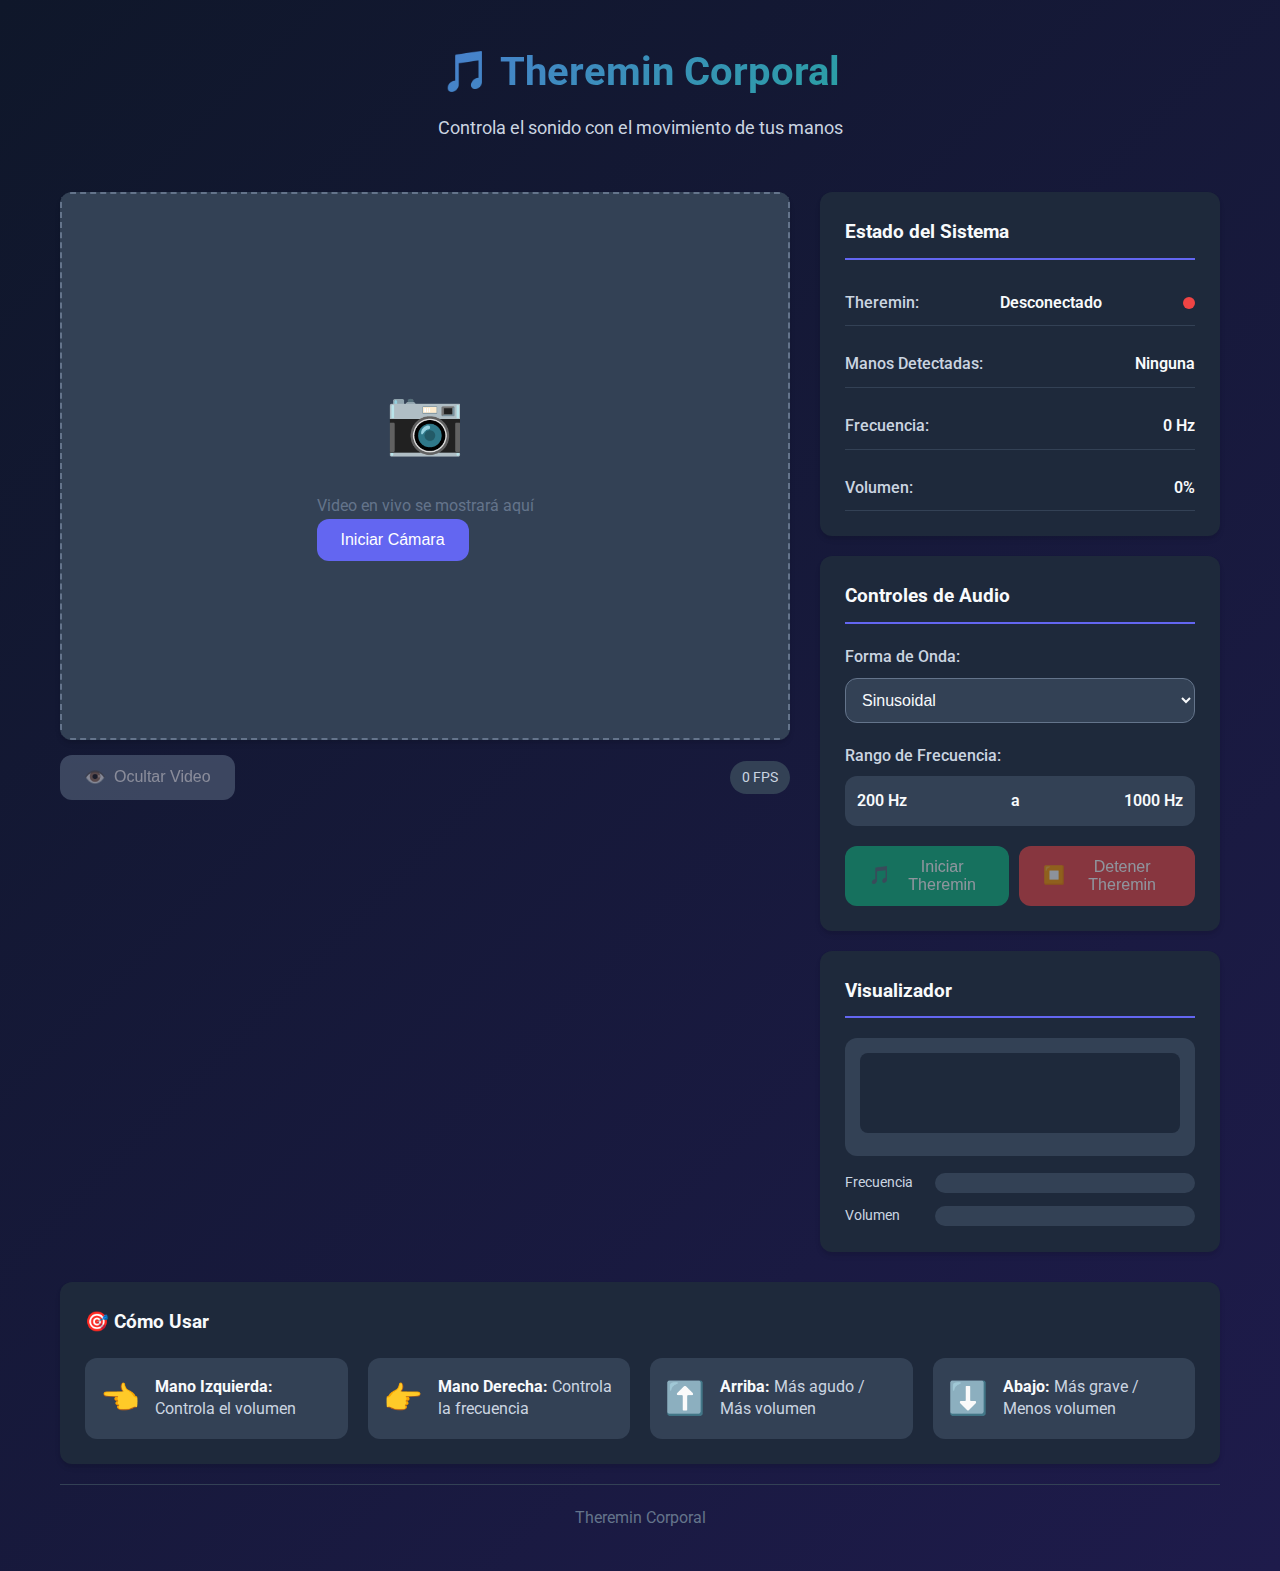
<file: frontend/index.html>
<!-- frontend/index.html -->

<!DOCTYPE html>
<html lang="es">
<head>
    <meta charset="UTF-8">
    <meta name="viewport" content="width=device-width, initial-scale=1.0">
    <title>Theremin Corporal</title>
    <link rel="stylesheet" href="css/styles.css">
    <link href="https://fonts.googleapis.com/css2?family=Roboto:wght@300;400;500;700&display=swap" rel="stylesheet">
</head>
<body>
    <div class="app-container">
        <!-- Header -->
        <header class="app-header">
            <h1>🎵 Theremin Corporal</h1>
            <p>Controla el sonido con el movimiento de tus manos</p>
        </header>

        <!-- Panel Principal -->
        <main class="main-content">
            <!-- Sección de Video -->
            <section class="video-section">
                <div class="video-container">
                    <div class="video-placeholder" id="videoPlaceholder">
                        <div class="placeholder-content">
                            <div class="camera-icon">📷</div>
                            <p>Video en vivo se mostrará aquí</p>
                            <button class="btn-primary" id="startBtn">Iniciar Cámara</button>
                        </div>
                    </div>
                    <canvas id="videoCanvas" class="video-canvas" style="display: none;"></canvas>
                </div>
                
                <div class="video-controls">
                    <button class="btn-secondary" id="toggleVideoBtn" disabled>
                        <span class="btn-icon">👁️</span>
                        Ocultar Video
                    </button>
                    <div class="fps-counter">
                        <span id="fpsCounter">0 FPS</span>
                    </div>
                </div>
            </section>

            <!-- Sección de Control -->
            <section class="control-section">
                <!-- Panel de Estado -->
                <div class="status-panel">
                    <h3>Estado del Sistema</h3>
                    <div class="status-grid">
                        <div class="status-item">
                            <span class="status-label">Theremin:</span>
                            <span class="status-value" id="thereminStatus">Detenido</span>
                            <div class="status-indicator" id="thereminIndicator"></div>
                        </div>
                        <div class="status-item">
                            <span class="status-label">Manos Detectadas:</span>
                            <span class="status-value" id="handsStatus">0/2</span>
                        </div>
                        <div class="status-item">
                            <span class="status-label">Frecuencia:</span>
                            <span class="status-value" id="frequencyValue">440 Hz</span>
                        </div>
                        <div class="status-item">
                            <span class="status-label">Volumen:</span>
                            <span class="status-value" id="volumeValue">0%</span>
                        </div>
                    </div>
                </div>

                <!-- Controles de Audio -->
                <div class="audio-controls">
                    <h3>Controles de Audio</h3>
                    
                    <div class="control-group">
                        <label for="waveTypeSelect">Forma de Onda:</label>
                        <select id="waveTypeSelect" class="form-select">
                            <option value="sine">Sinusoidal</option>
                            <option value="square">Cuadrada</option>
                            <option value="sawtooth">Sierra</option>
                            <option value="triangle">Triangular</option>
                        </select>
                    </div>

                    <div class="control-group">
                        <label>Rango de Frecuencia:</label>
                        <div class="range-display">
                            <span id="minFreq">200 Hz</span>
                            <span>a</span>
                            <span id="maxFreq">1000 Hz</span>
                        </div>
                    </div>

                    <div class="control-buttons">
                        <button class="btn-success" id="startThereminBtn" disabled>
                            <span class="btn-icon">🎵</span>
                            Iniciar Theremin
                        </button>
                        <button class="btn-danger" id="stopThereminBtn" disabled>
                            <span class="btn-icon">⏹️</span>
                            Detener Theremin
                        </button>
                    </div>
                </div>

                <!-- Visualizador de Audio -->
                <div class="visualizer">
                    <h3>Visualizador</h3>
                    <div class="visualizer-container">
                        <canvas id="audioVisualizer" width="300" height="80"></canvas>
                    </div>
                    <div class="visualizer-info">
                        <div class="viz-bar">
                            <div class="viz-label">Frecuencia</div>
                            <div class="viz-meter">
                                <div class="viz-fill" id="freqMeter"></div>
                            </div>
                        </div>
                        <div class="viz-bar">
                            <div class="viz-label">Volumen</div>
                            <div class="viz-meter">
                                <div class="viz-fill" id="volMeter"></div>
                            </div>
                        </div>
                    </div>
                </div>
            </section>
        </main>

        <!-- Instrucciones -->
        <section class="instructions">
            <h3>🎯 Cómo Usar</h3>
            <div class="instructions-grid">
                <div class="instruction-item">
                    <div class="instruction-icon">👈</div>
                    <div class="instruction-text">
                        <strong>Mano Izquierda:</strong> Controla el volumen
                    </div>
                </div>
                <div class="instruction-item">
                    <div class="instruction-icon">👉</div>
                    <div class="instruction-text">
                        <strong>Mano Derecha:</strong> Controla la frecuencia
                    </div>
                </div>
                <div class="instruction-item">
                    <div class="instruction-icon">⬆️</div>
                    <div class="instruction-text">
                        <strong>Arriba:</strong> Más agudo / Más volumen
                    </div>
                </div>
                <div class="instruction-item">
                    <div class="instruction-icon">⬇️</div>
                    <div class="instruction-text">
                        <strong>Abajo:</strong> Más grave / Menos volumen
                    </div>
                </div>
            </div>
        </section>

        <!-- Footer -->
        <footer class="app-footer">
            <p>Theremin Corporal</p>
        </footer>
    </div>

    <!-- Scripts -->
    <script src="js/theremin-controller.js"></script>
    <script src="js/ui-manager.js"></script>
    <script src="js/app.js"></script>
</body>
</html>
</file>
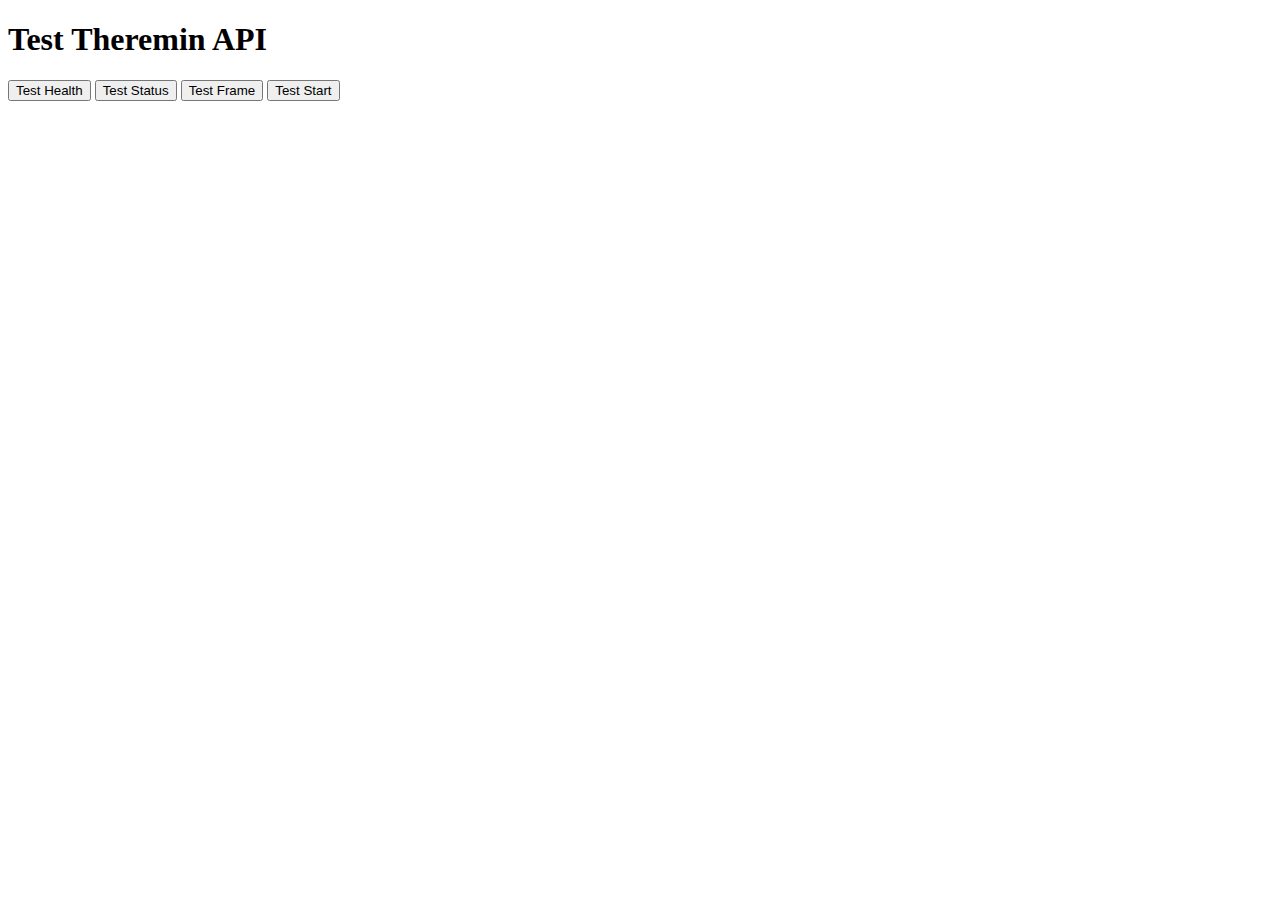
<file: frontend/test.html>
<!DOCTYPE html>
<html lang="es">
<head>
    <meta charset="UTF-8">
    <title>Test Theremin API</title>
</head>
<body>
    <h1>Test Theremin API</h1>
    
    <div>
        <button onclick="testHealth()">Test Health</button>
        <button onclick="testStatus()">Test Status</button>
        <button onclick="testFrame()">Test Frame</button>
        <button onclick="testStart()">Test Start</button>
    </div>
    
    <div id="results"></div>
    
    <script>
        const backendUrl = 'http://127.0.0.1:5000';
        const resultsDiv = document.getElementById('results');
        
        async function testHealth() {
            try {
                const response = await fetch(`${backendUrl}/api/health`);
                const data = await response.json();
                resultsDiv.innerHTML = `<pre>Health: ${JSON.stringify(data, null, 2)}</pre>`;
                console.log('Health:', data);
            } catch (error) {
                resultsDiv.innerHTML = `<pre>Error Health: ${error.message}</pre>`;
                console.error('Health error:', error);
            }
        }
        
        async function testStatus() {
            try {
                const response = await fetch(`${backendUrl}/api/status`);
                const data = await response.json();
                resultsDiv.innerHTML = `<pre>Status: ${JSON.stringify(data, null, 2)}</pre>`;
                console.log('Status:', data);
            } catch (error) {
                resultsDiv.innerHTML = `<pre>Error Status: ${error.message}</pre>`;
                console.error('Status error:', error);
            }
        }
        
        async function testFrame() {
            try {
                const response = await fetch(`${backendUrl}/api/frame`);
                const data = await response.json();
                resultsDiv.innerHTML = `<pre>Frame success: ${data.success}</pre>`;
                console.log('Frame:', { 
                    success: data.success, 
                    frameLength: data.frame ? data.frame.length : 0 
                });
                
                if (data.success && data.frame) {
                    const img = document.createElement('img');
                    img.src = `data:image/jpeg;base64,${data.frame}`;
                    img.style.width = '320px';
                    resultsDiv.appendChild(img);
                }
            } catch (error) {
                resultsDiv.innerHTML = `<pre>Error Frame: ${error.message}</pre>`;
                console.error('Frame error:', error);
            }
        }
        
        async function testStart() {
            try {
                const response = await fetch(`${backendUrl}/api/start`, {
                    method: 'POST'
                });
                const data = await response.json();
                resultsDiv.innerHTML = `<pre>Start: ${JSON.stringify(data, null, 2)}</pre>`;
                console.log('Start:', data);
            } catch (error) {
                resultsDiv.innerHTML = `<pre>Error Start: ${error.message}</pre>`;
                console.error('Start error:', error);
            }
        }
    </script>
</body>
</html>
</file>
<file: frontend/css/styles.css>
/* frontend/css/styles.css */

/* Variables CSS */
:root {
    --primary-color: #6366f1;
    --primary-dark: #4f46e5;
    --secondary-color: #64748b;
    --success-color: #10b981;
    --danger-color: #ef4444;
    --warning-color: #f59e0b;
    
    --bg-dark: #0f172a;
    --bg-card: #1e293b;
    --bg-light: #334155;
    
    --text-primary: #f8fafc;
    --text-secondary: #cbd5e1;
    --text-muted: #64748b;
    
    --border-radius: 12px;
    --shadow: 0 4px 6px -1px rgba(0, 0, 0, 0.1), 0 2px 4px -1px rgba(0, 0, 0, 0.06);
    --transition: all 0.3s ease;
}

/* Reset y Base */
* {
    margin: 0;
    padding: 0;
    box-sizing: border-box;
}

body {
    font-family: 'Roboto', sans-serif;
    background: linear-gradient(135deg, var(--bg-dark) 0%, #1e1b4b 100%);
    color: var(--text-primary);
    line-height: 1.6;
    min-height: 100vh;
}

.app-container {
    max-width: 1200px;
    margin: 0 auto;
    padding: 20px;
    min-height: 100vh;
    display: flex;
    flex-direction: column;
}

/* Header */
.app-header {
    text-align: center;
    margin-bottom: 30px;
    padding: 20px 0;
}

.app-header h1 {
    font-size: 2.5rem;
    font-weight: 700;
    background: linear-gradient(135deg, var(--primary-color), var(--success-color));
    -webkit-background-clip: text;
    -webkit-text-fill-color: transparent;
    margin-bottom: 10px;
}

.app-header p {
    color: var(--text-secondary);
    font-size: 1.1rem;
}

/* Contenido Principal */
.main-content {
    display: grid;
    grid-template-columns: 1fr 400px;
    gap: 30px;
    margin-bottom: 30px;
    flex: 1;
}

/* Sección de Video */
.video-section {
    display: flex;
    flex-direction: column;
}

.video-container {
    background: var(--bg-card);
    border-radius: var(--border-radius);
    overflow: hidden;
    box-shadow: var(--shadow);
    position: relative;
    aspect-ratio: 4/3;
}

.video-placeholder {
    width: 100%;
    height: 100%;
    display: flex;
    align-items: center;
    justify-content: center;
    background: var(--bg-light);
    border: 2px dashed var(--text-muted);
}

.placeholder-content {
    text-align: center;
    color: var(--text-muted);
}

.camera-icon {
    font-size: 4rem;
    margin-bottom: 20px;
}

.video-canvas {
    width: 100%;
    height: 100%;
    object-fit: cover;
}

.video-controls {
    display: flex;
    justify-content: space-between;
    align-items: center;
    margin-top: 15px;
}

.fps-counter {
    background: var(--bg-light);
    padding: 5px 12px;
    border-radius: 20px;
    font-size: 0.9rem;
    color: var(--text-secondary);
}

/* Sección de Control */
.control-section {
    display: flex;
    flex-direction: column;
    gap: 20px;
}

.status-panel, .audio-controls, .visualizer {
    background: var(--bg-card);
    padding: 25px;
    border-radius: var(--border-radius);
    box-shadow: var(--shadow);
}

.status-panel h3, .audio-controls h3, .visualizer h3 {
    margin-bottom: 20px;
    color: var(--text-primary);
    font-size: 1.2rem;
    border-bottom: 2px solid var(--primary-color);
    padding-bottom: 10px;
}

/* Grid de Estado */
.status-grid {
    display: grid;
    gap: 15px;
}

.status-item {
    display: flex;
    justify-content: space-between;
    align-items: center;
    padding: 10px 0;
    border-bottom: 1px solid var(--bg-light);
}

.status-label {
    color: var(--text-secondary);
    font-weight: 500;
}

.status-value {
    color: var(--text-primary);
    font-weight: 600;
}

.status-indicator {
    width: 12px;
    height: 12px;
    border-radius: 50%;
    background: var(--danger-color);
    transition: var(--transition);
}

.status-indicator.active {
    background: var(--success-color);
    box-shadow: 0 0 10px var(--success-color);
}

/* Controles de Audio */
.control-group {
    margin-bottom: 20px;
}

.control-group label {
    display: block;
    margin-bottom: 8px;
    color: var(--text-secondary);
    font-weight: 500;
}

.form-select {
    width: 100%;
    padding: 12px;
    background: var(--bg-light);
    border: 1px solid var(--secondary-color);
    border-radius: var(--border-radius);
    color: var(--text-primary);
    font-size: 1rem;
    transition: var(--transition);
}

.form-select:focus {
    outline: none;
    border-color: var(--primary-color);
    box-shadow: 0 0 0 3px rgba(99, 102, 241, 0.1);
}

.range-display {
    display: flex;
    justify-content: space-between;
    align-items: center;
    background: var(--bg-light);
    padding: 12px;
    border-radius: var(--border-radius);
    color: var(--text-primary);
    font-weight: 600;
}

/* Botones */
.control-buttons {
    display: flex;
    gap: 10px;
    margin-top: 20px;
}

.btn-primary, .btn-secondary, .btn-success, .btn-danger {
    padding: 12px 24px;
    border: none;
    border-radius: var(--border-radius);
    font-size: 1rem;
    font-weight: 500;
    cursor: pointer;
    transition: var(--transition);
    display: flex;
    align-items: center;
    gap: 8px;
    justify-content: center;
}

.btn-primary {
    background: var(--primary-color);
    color: white;
}

.btn-primary:hover:not(:disabled) {
    background: var(--primary-dark);
    transform: translateY(-2px);
}

.btn-secondary {
    background: var(--secondary-color);
    color: white;
}

.btn-secondary:hover:not(:disabled) {
    background: #475569;
}

.btn-success {
    background: var(--success-color);
    color: white;
}

.btn-success:hover:not(:disabled) {
    background: #059669;
    transform: translateY(-2px);
}

.btn-danger {
    background: var(--danger-color);
    color: white;
}

.btn-danger:hover:not(:disabled) {
    background: #dc2626;
    transform: translateY(-2px);
}

button:disabled {
    opacity: 0.5;
    cursor: not-allowed;
    transform: none !important;
}

.btn-icon {
    font-size: 1.1rem;
}

/* Visualizador */
.visualizer-container {
    background: var(--bg-light);
    border-radius: var(--border-radius);
    padding: 15px;
    margin-bottom: 15px;
}

#audioVisualizer {
    width: 100%;
    height: 80px;
    border-radius: 8px;
}

.visualizer-info {
    display: flex;
    flex-direction: column;
    gap: 10px;
}

.viz-bar {
    display: flex;
    align-items: center;
    gap: 10px;
}

.viz-label {
    color: var(--text-secondary);
    font-size: 0.9rem;
    width: 80px;
}

.viz-meter {
    flex: 1;
    height: 20px;
    background: var(--bg-light);
    border-radius: 10px;
    overflow: hidden;
    position: relative;
}

.viz-fill {
    height: 100%;
    background: linear-gradient(90deg, var(--primary-color), var(--success-color));
    border-radius: 10px;
    transition: var(--transition);
    width: 0%;
}

/* Instrucciones */
.instructions {
    background: var(--bg-card);
    padding: 25px;
    border-radius: var(--border-radius);
    box-shadow: var(--shadow);
    margin-bottom: 20px;
}

.instructions h3 {
    margin-bottom: 20px;
    color: var(--text-primary);
    font-size: 1.2rem;
}

.instructions-grid {
    display: grid;
    grid-template-columns: repeat(auto-fit, minmax(250px, 1fr));
    gap: 20px;
}

.instruction-item {
    display: flex;
    align-items: center;
    gap: 15px;
    padding: 15px;
    background: var(--bg-light);
    border-radius: var(--border-radius);
    transition: var(--transition);
}

.instruction-item:hover {
    transform: translateY(-2px);
    box-shadow: var(--shadow);
}

.instruction-icon {
    font-size: 2rem;
    flex-shrink: 0;
}

.instruction-text {
    color: var(--text-secondary);
    line-height: 1.4;
}

.instruction-text strong {
    color: var(--text-primary);
}

/* Footer */
.app-footer {
    text-align: center;
    padding: 20px 0;
    color: var(--text-muted);
    border-top: 1px solid var(--bg-light);
    margin-top: auto;
}

/* Responsive */
@media (max-width: 768px) {
    .main-content {
        grid-template-columns: 1fr;
    }
    
    .app-header h1 {
        font-size: 2rem;
    }
    
    .instructions-grid {
        grid-template-columns: 1fr;
    }
    
    .control-buttons {
        flex-direction: column;
    }
}

/* Animaciones */
@keyframes pulse {
    0% { opacity: 1; }
    50% { opacity: 0.7; }
    100% { opacity: 1; }
}

.pulse {
    animation: pulse 2s infinite;
}

/* Scrollbar personalizado */
::-webkit-scrollbar {
    width: 8px;
}

::-webkit-scrollbar-track {
    background: var(--bg-dark);
}

::-webkit-scrollbar-thumb {
    background: var(--primary-color);
    border-radius: 4px;
}

::-webkit-scrollbar-thumb:hover {
    background: var(--primary-dark);
}
</file>
